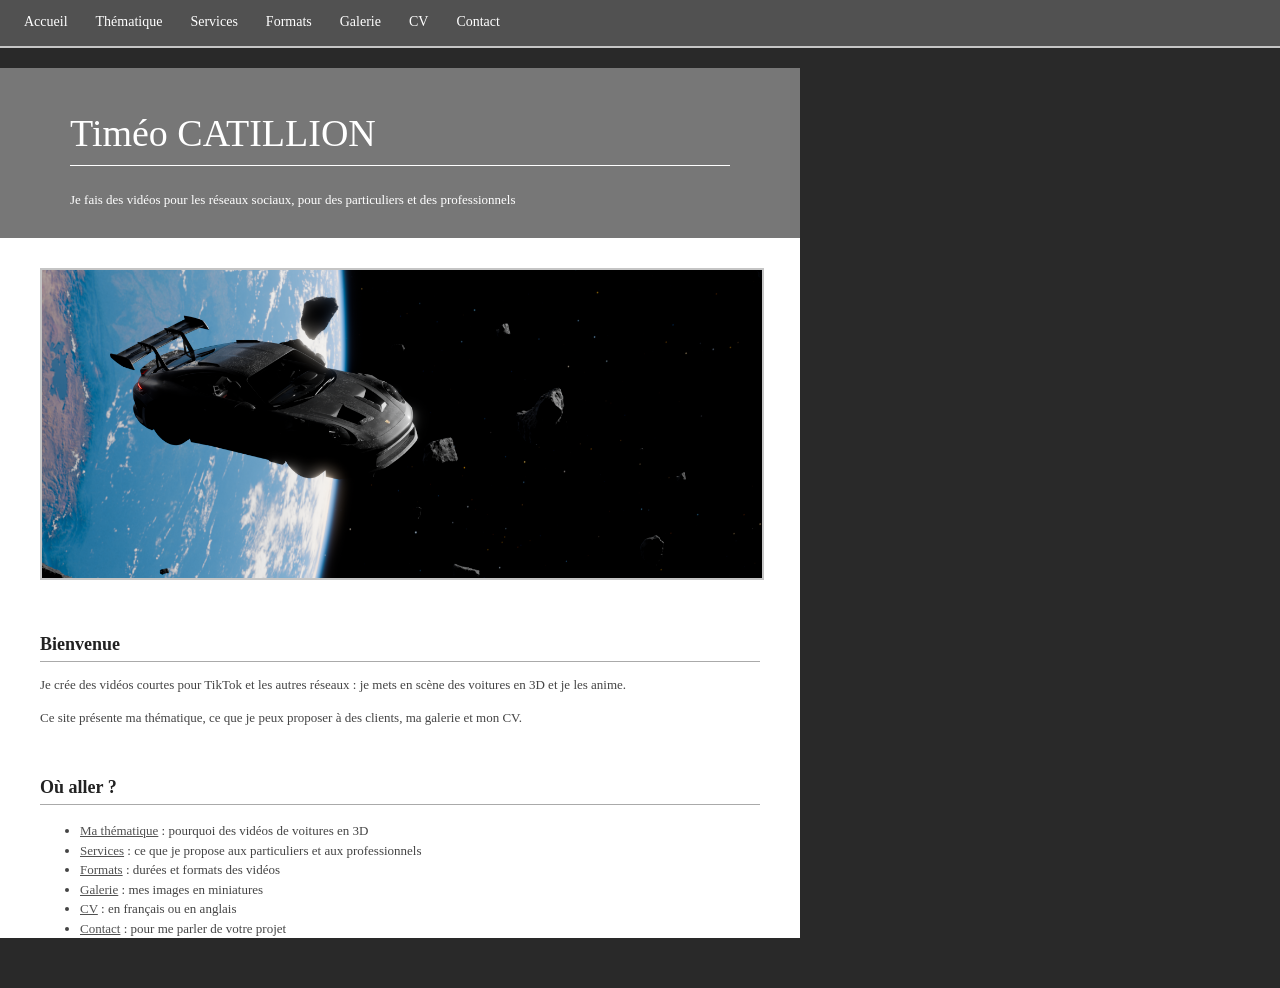
<file: index.html>
<!DOCTYPE html>
<!--
    Fichier : index.html
    Page d'accueil du site
-->
<html lang="fr">
<head>
    <meta charset="UTF-8">
    <title>Timéo CATILLION - Vidéos pour les réseaux</title>
    <link rel="stylesheet" href="style.css">
</head>

<body>
    <!-- Menu de navigation -->
    <div id="menu">
        <ul>
            <li><a href="index.html">Accueil</a></li>
            <li><a href="thematique.html">Thématique</a></li>
            <li><a href="services.html">Services</a></li>
            <li><a href="formats.html">Formats</a></li>
            <li><a href="galerie.html">Galerie</a></li>
            <li><a href="CV_FR.html">CV</a></li>
            <li><a href="contact.html">Contact</a></li>
        </ul>
    </div>

    <div id="page">
        <div id="entete">
            <h1>Timéo CATILLION</h1>
            <p>Je fais des vidéos pour les réseaux sociaux, pour des particuliers et des professionnels</p>
        </div>

        <div class="contenu">
            <img class="accueil-image" src="images/espace-large.png" alt="Une Porsche noire flotte dans l'espace devant la Terre, entourée d'astéroïdes">
        </div>

        <div class="contenu">
            <h2>Bienvenue</h2>
            <p>Je crée des vidéos courtes pour TikTok et les autres réseaux : je mets en scène des voitures en 3D et je les anime.</p>
            <p>Ce site présente ma thématique, ce que je peux proposer à des clients, ma galerie et mon CV.</p>
        </div>

        <div class="contenu">
            <h2>Où aller ?</h2>
            <ul>
                <li><a href="thematique.html">Ma thématique</a> : pourquoi des vidéos de voitures en 3D</li>
                <li><a href="services.html">Services</a> : ce que je propose aux particuliers et aux professionnels</li>
                <li><a href="formats.html">Formats</a> : durées et formats des vidéos</li>
                <li><a href="galerie.html">Galerie</a> : mes images en miniatures</li>
                <li><a href="CV_FR.html">CV</a> : en français ou en anglais</li>
                <li><a href="contact.html">Contact</a> : pour me parler de votre projet</li>
            </ul>
        </div>
    </div>
</body>
</html>
</file>
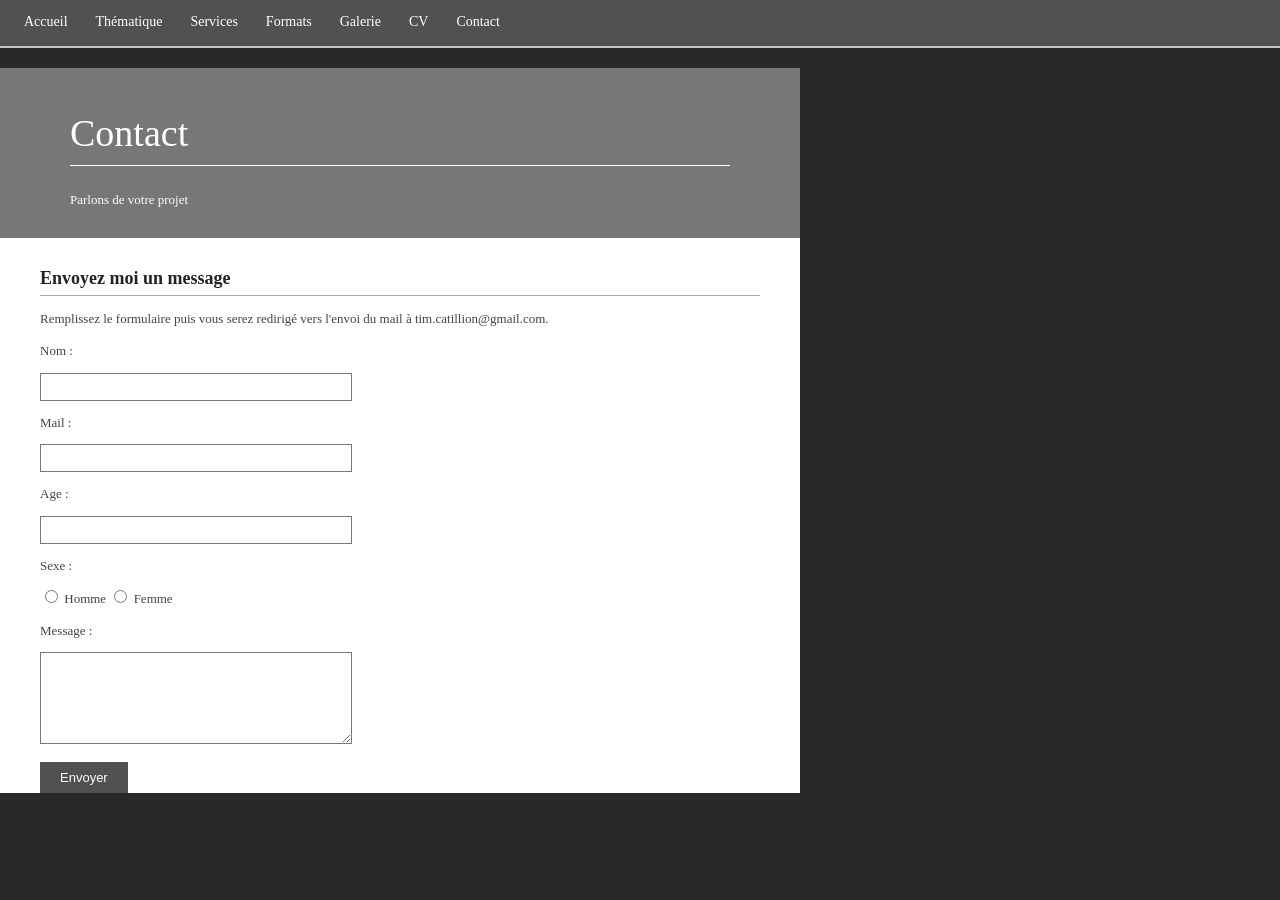
<file: contact.html>
<!DOCTYPE html>
<!--
    Fichier : contact.html
    Formulaire de contact qui ouvre le logiciel de messagerie
-->
<html lang="fr">
<head>
    <meta charset="UTF-8">
    <title>Contact - Timéo CATILLION</title>
    <link rel="stylesheet" href="style.css">
</head>

<body>
    <!-- Menu de navigation -->
    <div id="menu">
        <ul>
            <li><a href="index.html">Accueil</a></li>
            <li><a href="thematique.html">Thématique</a></li>
            <li><a href="services.html">Services</a></li>
            <li><a href="formats.html">Formats</a></li>
            <li><a href="galerie.html">Galerie</a></li>
            <li><a href="CV_FR.html">CV</a></li>
            <li><a href="contact.html">Contact</a></li>
        </ul>
    </div>

    <div id="page">
        <div id="entete">
            <h1>Contact</h1>
            <p>Parlons de votre projet</p>
        </div>

        <div class="contenu">
            <h2>Envoyez moi un message</h2>
            <p>Remplissez le formulaire puis vous serez redirigé vers l'envoi du mail à tim.catillion@gmail.com.</p>

            <!-- Le formulaire qui envoie un mail grâce à mailto -->
            <form action="mailto:tim.catillion@gmail.com" method="post" enctype="text/plain">
                <p>
                    <label for="nom">Nom :</label>
                </p>
                <p>
                    <input type="text" id="nom" name="Nom">
                </p>
                <p>
                    <label for="mail">Mail :</label>
                </p>
                <p>
                    <input type="text" id="mail" name="Mail">
                </p>
                <p>
                    <label for="age">Age :</label>
                </p>
                <p>
                    <input type="number" id="age" name="Age">
                </p>
                <p>Sexe :</p>
                <p>
                    <input type="radio" id="homme" name="Sexe" value="Homme">
                    <label for="homme">Homme</label>
                    <input type="radio" id="femme" name="Sexe" value="Femme">
                    <label for="femme">Femme</label>
                </p>
                <p>
                    <label for="message">Message :</label>
                </p>
                <p>
                    <textarea id="message" name="Message" rows="5"></textarea>
                </p>
                <p>
                    <button type="submit">Envoyer</button>
                </p>
            </form>
        </div>
    </div>
</body>
</html>
</file>
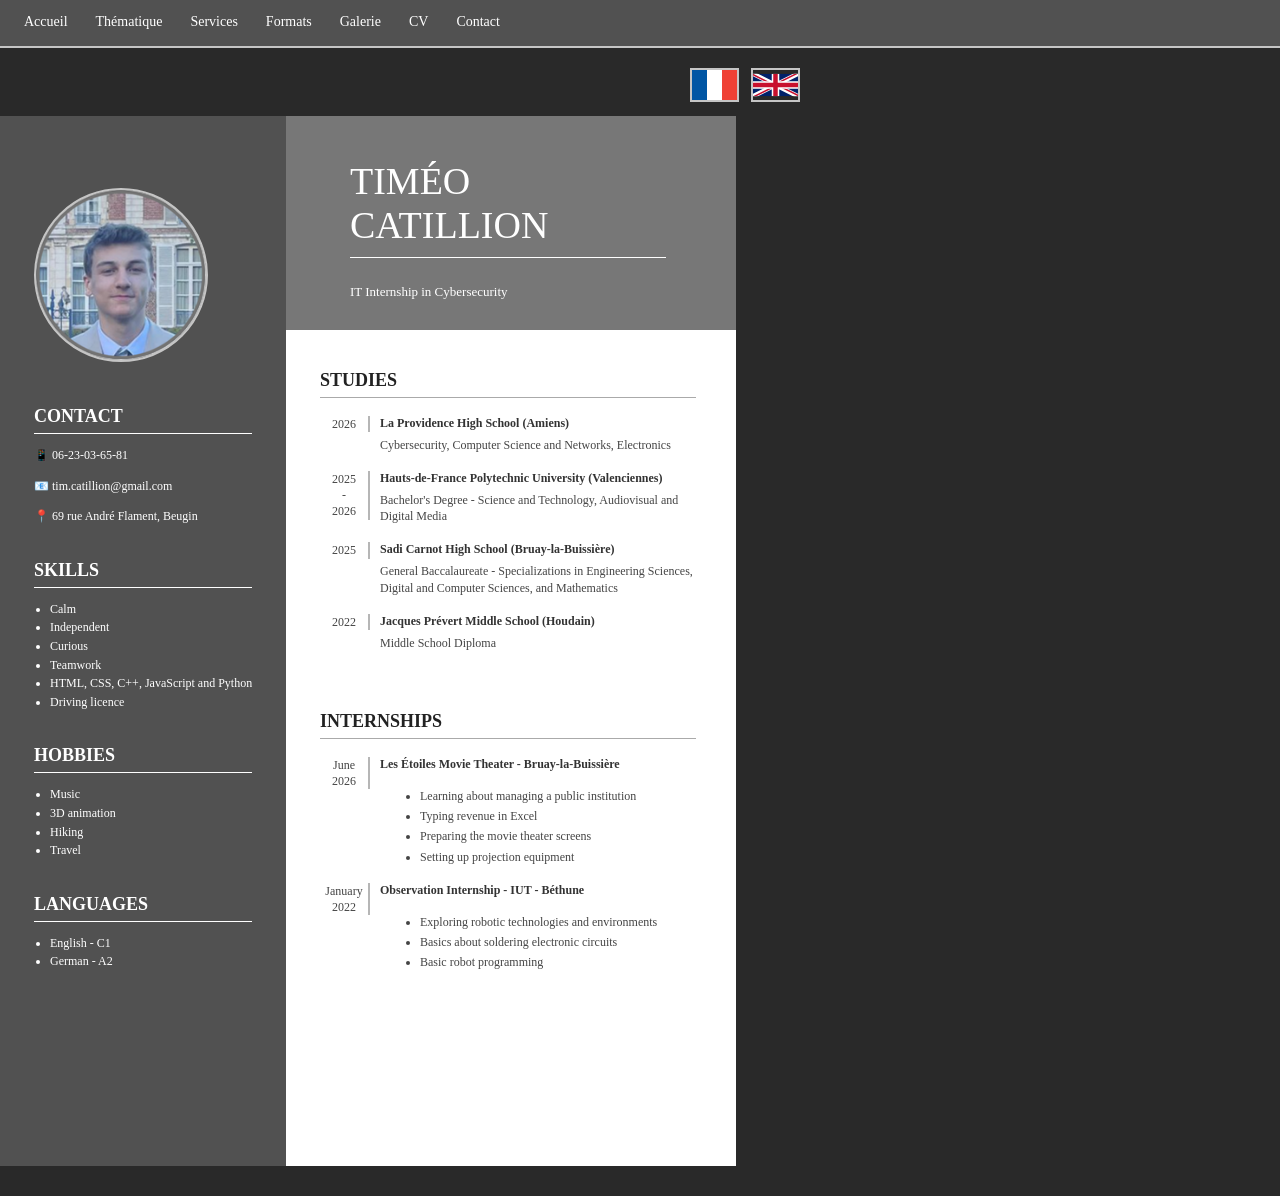
<file: CV_EN.html>
<!DOCTYPE html>
<!--
    Fichier : CV_EN.html
    CV en version anglaise
-->
<html lang="en">
<head>
    <meta charset="UTF-8">
    <title>Timéo CATILLION - IT Internship Resume</title>
    <link rel="stylesheet" href="style.css">
</head>

<body>
    <!-- Menu de navigation -->
    <div id="menu">
        <ul>
            <li><a href="index.html">Accueil</a></li>
            <li><a href="thematique.html">Thématique</a></li>
            <li><a href="services.html">Services</a></li>
            <li><a href="formats.html">Formats</a></li>
            <li><a href="galerie.html">Galerie</a></li>
            <li><a href="CV_FR.html">CV</a></li>
            <li><a href="contact.html">Contact</a></li>
        </ul>
    </div>

    <!-- Drapeaux pour changer la langue du CV -->
    <div id="langues">
        <a href="CV_FR.html"><img src="images/drapeau-fr.svg" alt="French flag: resume in French"></a>
        <a href="CV_EN.html"><img src="images/drapeau-en.svg" alt="British flag: resume in English"></a>
    </div>

    <div id="resume">
        <!-- Colonne de gauche -->
        <div id="resume-left">
            <img id="profile-picture" src="images/ProfilePicture.png" alt="Portrait of Timéo CATILLION">
            <div class="sidebar">
                <h2>CONTACT</h2>
                <p><span>📱</span> 06-23-03-65-81</p>
                <p><span>📧</span> tim.catillion@gmail.com</p>
                <p><span>📍</span> 69 rue André Flament, Beugin</p>
            </div>
            <div class="sidebar">
                <h2>SKILLS</h2>
                <ul>
                    <li>Calm</li>
                    <li>Independent</li>
                    <li>Curious</li>
                    <li>Teamwork</li>
                    <li>HTML, CSS, C++, JavaScript and Python</li>
                    <li>Driving licence</li>
                </ul>
            </div>
            <div class="sidebar">
                <h2>HOBBIES</h2>
                <ul>
                    <li>Music</li>
                    <li>3D animation</li>
                    <li>Hiking</li>
                    <li>Travel</li>
                </ul>
            </div>
            <div class="sidebar">
                <h2>LANGUAGES</h2>
                <ul>
                    <li>English - C1</li>
                    <li>German - A2</li>
                </ul>
            </div>
        </div>

        <!-- Colonne de droite -->
        <div id="resume-right">
            <div id="header">
                <h1><span>TIMÉO</span><span>CATILLION</span></h1>
                <h2>IT Internship in Cybersecurity</h2>
            </div>
            <div class="content">
                <h2>STUDIES</h2>
                <div class="entry1">
                    <p class="entry2">2026</p>
                    <div class="entry3">
                        <h3>La Providence High School (Amiens)</h3>
                        <p>Cybersecurity, Computer Science and Networks, Electronics</p>
                    </div>
                </div>
                <div class="entry1">
                    <p class="entry2"><span>2025</span><span>-</span><span>2026</span></p>
                    <div class="entry3">
                        <h3>Hauts-de-France Polytechnic University (Valenciennes)</h3>
                        <p>Bachelor's Degree - Science and Technology, Audiovisual and Digital Media</p>
                    </div>
                </div>
                <div class="entry1">
                    <p class="entry2">2025</p>
                    <div class="entry3">
                        <h3>Sadi Carnot High School (Bruay-la-Buissière)</h3>
                        <p>General Baccalaureate - Specializations in Engineering Sciences, Digital and Computer Sciences, and Mathematics</p>
                    </div>
                </div>
                <div class="entry1">
                    <p class="entry2">2022</p>
                    <div class="entry3">
                        <h3>Jacques Prévert Middle School (Houdain)</h3>
                        <p>Middle School Diploma</p>
                    </div>
                </div>
            </div>
            <div class="content">
                <h2>INTERNSHIPS</h2>
                <div class="entry1">
                    <p class="entry2"><span>June</span><span>2026</span></p>
                    <div class="entry3">
                        <h3>Les Étoiles Movie Theater - Bruay-la-Buissière</h3>
                        <ul>
                            <li>Learning about managing a public institution</li>
                            <li>Typing revenue in Excel</li>
                            <li>Preparing the movie theater screens</li>
                            <li>Setting up projection equipment</li>
                        </ul>
                    </div>
                </div>
                <div class="entry1">
                    <p class="entry2"><span>January</span><span>2022</span></p>
                    <div class="entry3">
                        <h3>Observation Internship - IUT - Béthune</h3>
                        <ul>
                            <li>Exploring robotic technologies and environments</li>
                            <li>Basics about soldering electronic circuits</li>
                            <li>Basic robot programming</li>
                        </ul>
                    </div>
                </div>
            </div>
        </div>
    </div>
</body>
</html>
</file>
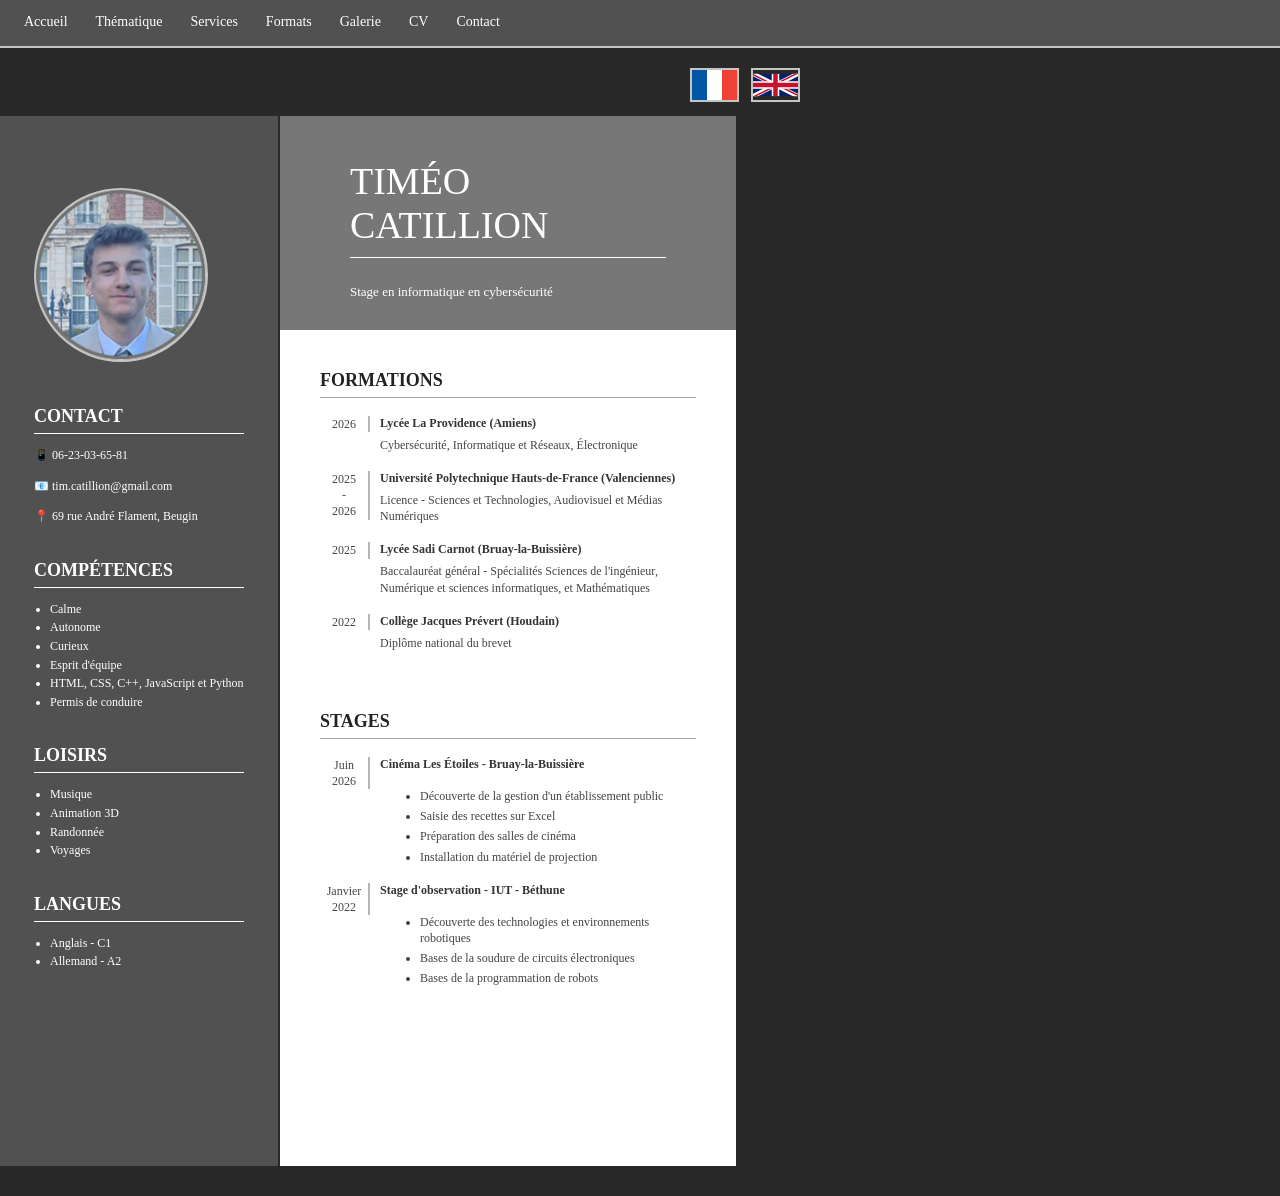
<file: CV_FR.html>
<!DOCTYPE html>
<!--
    Fichier : CV_FR.html
    CV en version française
-->
<html lang="fr">
<head>
    <meta charset="UTF-8">
    <title>Timéo CATILLION - CV Stage en informatique</title>
    <link rel="stylesheet" href="style.css">
</head>

<body>
    <!-- Menu de navigation -->
    <div id="menu">
        <ul>
            <li><a href="index.html">Accueil</a></li>
            <li><a href="thematique.html">Thématique</a></li>
            <li><a href="services.html">Services</a></li>
            <li><a href="formats.html">Formats</a></li>
            <li><a href="galerie.html">Galerie</a></li>
            <li><a href="CV_FR.html">CV</a></li>
            <li><a href="contact.html">Contact</a></li>
        </ul>
    </div>

    <!-- Drapeaux pour changer la langue du CV -->
    <div id="langues">
        <a href="CV_FR.html"><img src="images/drapeau-fr.svg" alt="Drapeau français : CV en français"></a>
        <a href="CV_EN.html"><img src="images/drapeau-en.svg" alt="Drapeau anglais : CV en anglais"></a>
    </div>

    <div id="resume">
        <!-- Colonne de gauche -->
        <div id="resume-left">
            <img id="profile-picture" src="images/ProfilePicture.png" alt="Portrait de Timéo CATILLION">
            <div class="sidebar">
                <h2>CONTACT</h2>
                <p><span>📱</span> 06-23-03-65-81</p>
                <p><span>📧</span> tim.catillion@gmail.com</p>
                <p><span>📍</span> 69 rue André Flament, Beugin</p>
            </div>
            <div class="sidebar">
                <h2>COMPÉTENCES</h2>
                <ul>
                    <li>Calme</li>
                    <li>Autonome</li>
                    <li>Curieux</li>
                    <li>Esprit d'équipe</li>
                    <li>HTML, CSS, C++, JavaScript et Python</li>
                    <li>Permis de conduire</li>
                </ul>
            </div>
            <div class="sidebar">
                <h2>LOISIRS</h2>
                <ul>
                    <li>Musique</li>
                    <li>Animation 3D</li>
                    <li>Randonnée</li>
                    <li>Voyages</li>
                </ul>
            </div>
            <div class="sidebar">
                <h2>LANGUES</h2>
                <ul>
                    <li>Anglais - C1</li>
                    <li>Allemand - A2</li>
                </ul>
            </div>
        </div>

        <!-- Colonne de droite -->
        <div id="resume-right">
            <div id="header">
                <h1><span>TIMÉO</span><span>CATILLION</span></h1>
                <h2>Stage en informatique en cybersécurité</h2>
            </div>
            <div class="content">
                <h2>FORMATIONS</h2>
                <div class="entry1">
                    <p class="entry2">2026</p>
                    <div class="entry3">
                        <h3>Lycée La Providence (Amiens)</h3>
                        <p>Cybersécurité, Informatique et Réseaux, Électronique</p>
                    </div>
                </div>
                <div class="entry1">
                    <p class="entry2"><span>2025</span><span>-</span><span>2026</span></p>
                    <div class="entry3">
                        <h3>Université Polytechnique Hauts-de-France (Valenciennes)</h3>
                        <p>Licence - Sciences et Technologies, Audiovisuel et Médias Numériques</p>
                    </div>
                </div>
                <div class="entry1">
                    <p class="entry2">2025</p>
                    <div class="entry3">
                        <h3>Lycée Sadi Carnot (Bruay-la-Buissière)</h3>
                        <p>Baccalauréat général - Spécialités Sciences de l'ingénieur, Numérique et sciences informatiques, et Mathématiques</p>
                    </div>
                </div>
                <div class="entry1">
                    <p class="entry2">2022</p>
                    <div class="entry3">
                        <h3>Collège Jacques Prévert (Houdain)</h3>
                        <p>Diplôme national du brevet</p>
                    </div>
                </div>
            </div>
            <div class="content">
                <h2>STAGES</h2>
                <div class="entry1">
                    <p class="entry2"><span>Juin</span><span>2026</span></p>
                    <div class="entry3">
                        <h3>Cinéma Les Étoiles - Bruay-la-Buissière</h3>
                        <ul>
                            <li>Découverte de la gestion d'un établissement public</li>
                            <li>Saisie des recettes sur Excel</li>
                            <li>Préparation des salles de cinéma</li>
                            <li>Installation du matériel de projection</li>
                        </ul>
                    </div>
                </div>
                <div class="entry1">
                    <p class="entry2"><span>Janvier</span><span>2022</span></p>
                    <div class="entry3">
                        <h3>Stage d'observation - IUT - Béthune</h3>
                        <ul>
                            <li>Découverte des technologies et environnements robotiques</li>
                            <li>Bases de la soudure de circuits électroniques</li>
                            <li>Bases de la programmation de robots</li>
                        </ul>
                    </div>
                </div>
            </div>
        </div>
    </div>
</body>
</html>
</file>
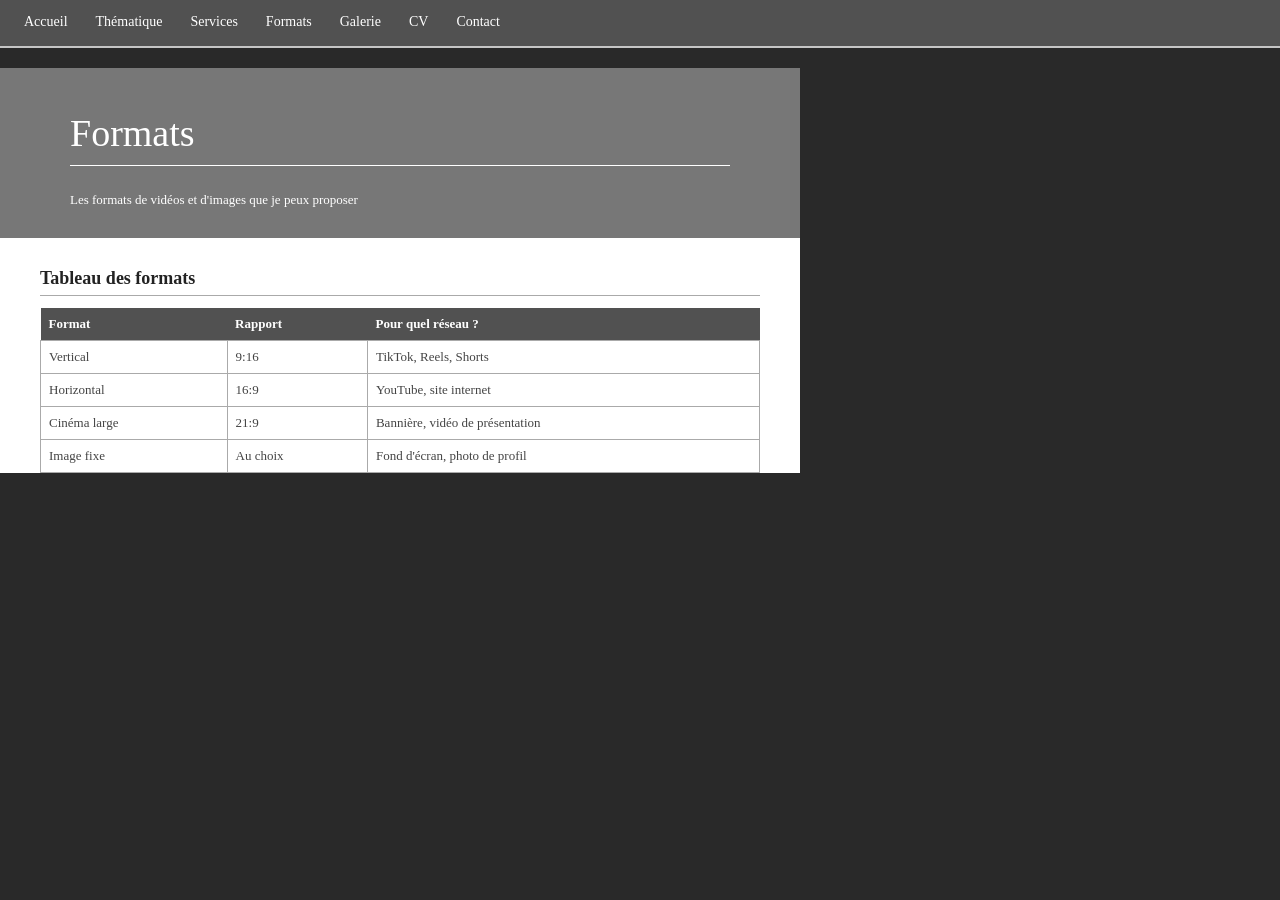
<file: formats.html>
<!DOCTYPE html>
<!--
    Fichier : formats.html
    Tableau des formats de vidéos
-->
<html lang="fr">
<head>
    <meta charset="UTF-8">
    <title>Formats - Timéo CATILLION</title>
    <link rel="stylesheet" href="style.css">
</head>

<body>
    <!-- Menu de navigation -->
    <div id="menu">
        <ul>
            <li><a href="index.html">Accueil</a></li>
            <li><a href="thematique.html">Thématique</a></li>
            <li><a href="services.html">Services</a></li>
            <li><a href="formats.html">Formats</a></li>
            <li><a href="galerie.html">Galerie</a></li>
            <li><a href="CV_FR.html">CV</a></li>
            <li><a href="contact.html">Contact</a></li>
        </ul>
    </div>

    <div id="page">
        <div id="entete">
            <h1>Formats</h1>
            <p>Les formats de vidéos et d'images que je peux proposer</p>
        </div>

        <div class="contenu">
            <h2>Tableau des formats</h2>
            <table>
                <tr>
                    <th>Format</th>
                    <th>Rapport</th>
                    <th>Pour quel réseau ?</th>
                </tr>
                <tr>
                    <td>Vertical</td>
                    <td>9:16</td>
                    <td>TikTok, Reels, Shorts</td>
                </tr>
                <tr>
                    <td>Horizontal</td>
                    <td>16:9</td>
                    <td>YouTube, site internet</td>
                </tr>
                <tr>
                    <td>Cinéma large</td>
                    <td>21:9</td>
                    <td>Bannière, vidéo de présentation</td>
                </tr>
                <tr>
                    <td>Image fixe</td>
                    <td>Au choix</td>
                    <td>Fond d'écran, photo de profil</td>
                </tr>
            </table>
        </div>
    </div>
</body>
</html>
</file>
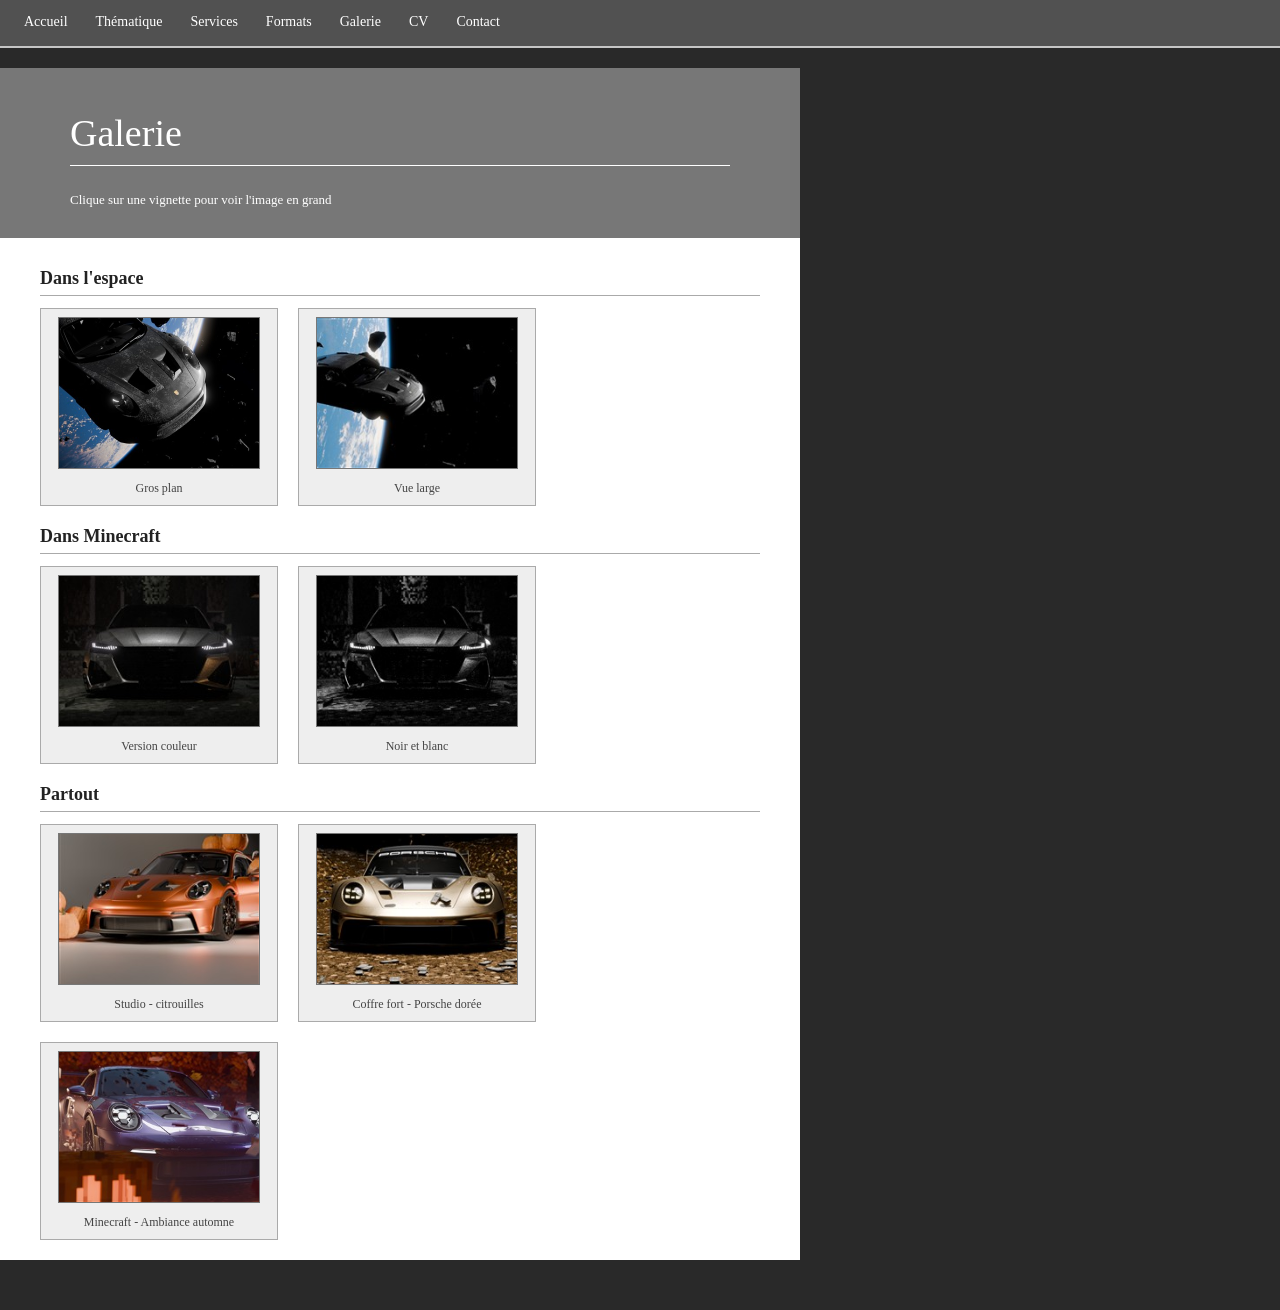
<file: galerie.html>
<!DOCTYPE html>
<!--
    Fichier : galerie.html
    Galerie d'images sous forme de vignettes (chaque vignette ouvre l'image en grand)
-->
<html lang="fr">
<head>
    <meta charset="UTF-8">
    <title>Galerie - Timéo CATILLION</title>
    <link rel="stylesheet" href="style.css">
</head>

<body>
    <!-- Menu de navigation -->
    <div id="menu">
        <ul>
            <li><a href="index.html">Accueil</a></li>
            <li><a href="thematique.html">Thématique</a></li>
            <li><a href="services.html">Services</a></li>
            <li><a href="formats.html">Formats</a></li>
            <li><a href="galerie.html">Galerie</a></li>
            <li><a href="CV_FR.html">CV</a></li>
            <li><a href="contact.html">Contact</a></li>
        </ul>
    </div>

    <div id="page">
        <div id="entete">
            <h1>Galerie</h1>
            <p>Clique sur une vignette pour voir l'image en grand</p>
        </div>

        <div class="contenu">
            <h2>Dans l'espace</h2>
            <div class="vignette">
                <a href="images/espace-gros-plan.png"><img src="images/mini-espace-gros-plan.jpg" alt="Gros plan d'une Porsche dans l'espace"></a>
                <p>Gros plan</p>
            </div>
            <div class="vignette">
                <a href="images/espace-large.png"><img src="images/mini-espace-large.jpg" alt="Large plan d'une Porsche dans l'espace"></a>
                <p>Vue large</p>
            </div>

            <div class="fin-galerie"></div>
            <h2>Dans Minecraft</h2>
            <div class="vignette">
                <a href="images/audi-nuit.png"><img src="images/mini-audi-nuit.jpg" alt="Audi RS6 de face dans Minecraft"></a>
                <p>Version couleur</p>
            </div>
            <div class="vignette">
                <a href="images/audi-nuit-noir-blanc.jpg"><img src="images/mini-audi-nuit-noir-blanc.jpg" alt="La même Audi en noir et blanc et retouchée"></a>
                <p>Noir et blanc</p>
            </div>

            <div class="fin-galerie"></div>
            <h2>Partout</h2>
            <div class="vignette">
                <a href="images/porsche-citrouilles.png"><img src="images/mini-porsche-citrouilles.jpg" alt="Porsche orange dans un studio, entourée de citrouilles"></a>
                <p>Studio - citrouilles</p>
            </div>
            <div class="vignette">
                <a href="images/porsche-or.png"><img src="images/mini-porsche-or.jpg" alt="Porsche dorée dans un coffre fort"></a>
                <p>Coffre fort - Porsche dorée</p>
            </div>
            <div class="vignette">
                <a href="images/porsche-automne.png"><img src="images/mini-porsche-automne.jpg" alt="Porsche dans une forêt d'automne dans Minecraft"></a>
                <p>Minecraft - Ambiance automne</p>
            </div>
            <div class="fin-galerie"></div>
        </div>
    </div>
</body>
</html>
</file>
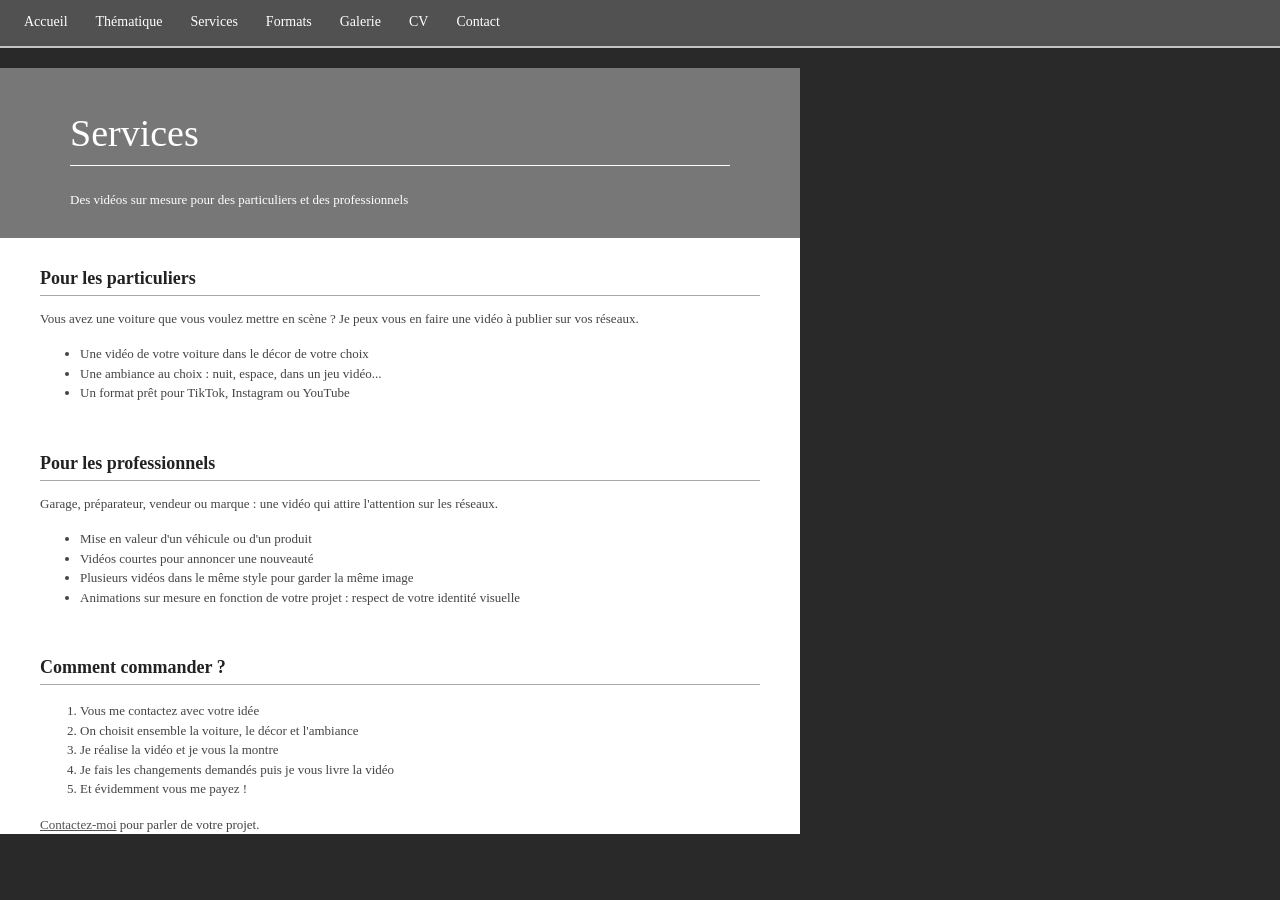
<file: services.html>
<!DOCTYPE html>
<!--
    Fichier : services.html
    Ce que je propose aux particuliers et aux professionnels
-->
<html lang="fr">
<head>
    <meta charset="UTF-8">
    <title>Services - Timéo CATILLION</title>
    <link rel="stylesheet" href="style.css">
</head>

<body>
    <!-- Menu de navigation -->
    <div id="menu">
        <ul>
            <li><a href="index.html">Accueil</a></li>
            <li><a href="thematique.html">Thématique</a></li>
            <li><a href="services.html">Services</a></li>
            <li><a href="formats.html">Formats</a></li>
            <li><a href="galerie.html">Galerie</a></li>
            <li><a href="CV_FR.html">CV</a></li>
            <li><a href="contact.html">Contact</a></li>
        </ul>
    </div>

    <div id="page">
        <div id="entete">
            <h1>Services</h1>
            <p>Des vidéos sur mesure pour des particuliers et des professionnels</p>
        </div>

        <div class="contenu">
            <h2>Pour les particuliers</h2>
            <p>Vous avez une voiture que vous voulez mettre en scène ? Je peux vous en faire une vidéo à publier sur vos réseaux.</p>
            <ul>
                <li>Une vidéo de votre voiture dans le décor de votre choix</li>
                <li>Une ambiance au choix : nuit, espace, dans un jeu vidéo...</li>
                <li>Un format prêt pour TikTok, Instagram ou YouTube</li>
            </ul>
        </div>

        <div class="contenu">
            <h2>Pour les professionnels</h2>
            <p>Garage, préparateur, vendeur ou marque : une vidéo qui attire l'attention sur les réseaux.</p>
            <ul>
                <li>Mise en valeur d'un véhicule ou d'un produit</li>
                <li>Vidéos courtes pour annoncer une nouveauté</li>
                <li>Plusieurs vidéos dans le même style pour garder la même image</li>
                <li>Animations sur mesure en fonction de votre projet : respect de votre identité visuelle</li>
            </ul>
        </div>

        <div class="contenu">
            <h2>Comment commander ?</h2>
            <ol>
                <li>Vous me contactez avec votre idée</li>
                <li>On choisit ensemble la voiture, le décor et l'ambiance</li>
                <li>Je réalise la vidéo et je vous la montre</li>
                <li>Je fais les changements demandés puis je vous livre la vidéo</li>
                <li>Et évidemment vous me payez !</li>
            </ol>
            <p><a href="contact.html">Contactez-moi</a> pour parler de votre projet.</p>
        </div>
    </div>
</body>
</html>
</file>
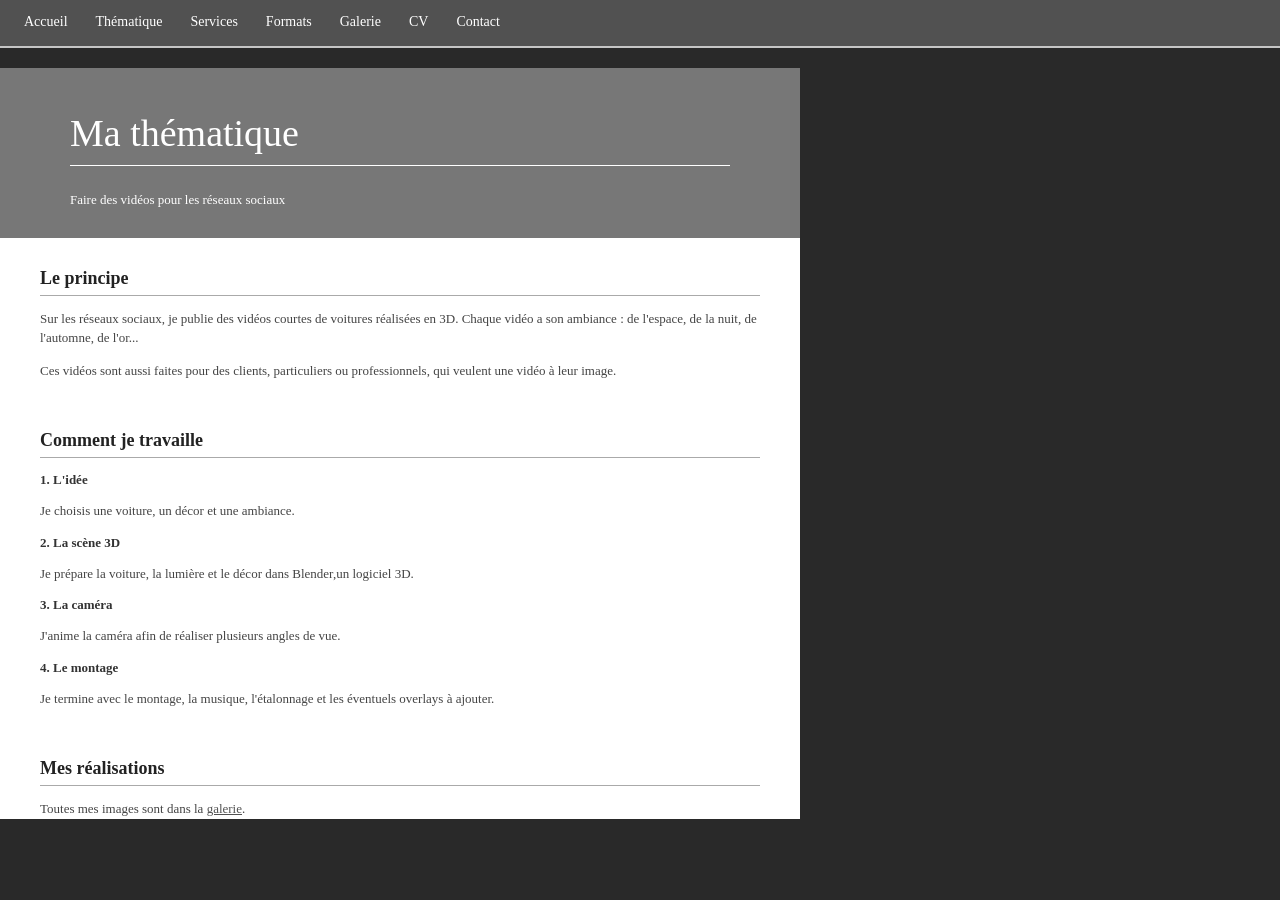
<file: thematique.html>
<!DOCTYPE html>
<!--
    Fichier : thematique.html
    Présentation de la thématique du site
-->
<html lang="fr">
<head>
    <meta charset="UTF-8">
    <title>Ma thématique - Timéo CATILLION</title>
    <link rel="stylesheet" href="style.css">
</head>

<body>
    <!-- Menu de navigation -->
    <div id="menu">
        <ul>
            <li><a href="index.html">Accueil</a></li>
            <li><a href="thematique.html">Thématique</a></li>
            <li><a href="services.html">Services</a></li>
            <li><a href="formats.html">Formats</a></li>
            <li><a href="galerie.html">Galerie</a></li>
            <li><a href="CV_FR.html">CV</a></li>
            <li><a href="contact.html">Contact</a></li>
        </ul>
    </div>

    <div id="page">
        <div id="entete">
            <h1>Ma thématique</h1>
            <p>Faire des vidéos pour les réseaux sociaux</p>
        </div>

        <div class="contenu">
            <h2>Le principe</h2>
            <p>Sur les réseaux sociaux, je publie des vidéos courtes de voitures réalisées en 3D. Chaque vidéo a son ambiance : de l'espace, de la nuit, de l'automne, de l'or...</p>
            <p>Ces vidéos sont aussi faites pour des clients, particuliers ou professionnels, qui veulent une vidéo à leur image.</p>
        </div>

        <div class="contenu">
            <h2>Comment je travaille</h2>
            <h3>1. L'idée</h3>
            <p>Je choisis une voiture, un décor et une ambiance.</p>
            <h3>2. La scène 3D</h3>
            <p>Je prépare la voiture, la lumière et le décor dans Blender,un logiciel 3D.</p>
            <h3>3. La caméra</h3>
            <p>J'anime la caméra afin de réaliser plusieurs angles de vue.</p>
            <h3>4. Le montage</h3>
            <p>Je termine avec le montage, la musique, l'étalonnage et les éventuels overlays à ajouter.</p>
        </div>

        <div class="contenu">
            <h2>Mes réalisations</h2>
            <p>Toutes mes images sont dans la <a href="galerie.html">galerie</a>.</p>
        </div>
    </div>
</body>
</html>
</file>
<file: style.css>
/*
    Fichier   : style.css
    Feuille de style commune à toutes les pages
*/

body {
    background: #292929;
    color: #303030;
    font-family: "Trebuchet MS";
    margin: 0;
    padding: 0 0 30px;
}

/* Menu */
#menu {
    width: 100%;
    height: 46px;
    margin: 0 0 20px;
    background: #515151;
    border-bottom: 2px solid #c5c5c5;
}

#menu ul {
    margin: 0;
    padding: 0 0 0 10px;
    list-style: none;
}

#menu li {
    float: left;
}

#menu a {
    display: block;
    padding: 14px 14px;
    color: #ffffff;
    font-size: 14px;
    text-decoration: none;
}

#menu a:hover {
    background: #777777;
}

/* page */
#page {
    width: 800px;
    background: #ffffff;
}

#entete {
    padding: 18px 70px 30px;
    background: #777777;
    color: #ffffff;
}

#entete h1 {
    padding-bottom: 10px;
    border-bottom: 1px solid #ffffff;
    color: #ffffff;
    font-family: "Times New Roman";
    font-size: 38px;
    font-weight: normal;
}

#entete p {
    margin: 7px 0 0;
    color: #ffffff;
    font-size: 13px;
}

.contenu {
    padding: 30px 40px 0;
    margin: 0 0 20px;
}

.contenu h2 {
    margin: 0 0 12px;
    padding-bottom: 6px;
    border-bottom: 1px solid #aaaaaa;
    color: #222222;
    font-family: Georgia, "Times New Roman", serif;
    font-size: 18px;
    font-weight: bold;
}

.contenu h3 {
    margin: 14px 0 6px;
    color: #333333;
    font-size: 13px;
}

.contenu p,
.contenu li {
    color: #444444;
    font-size: 13px;
    line-height: 1.5;
}

.contenu a {
    color: #515151;
}

/* Images des pages */
.contenu img {
    max-width: 100%;
    border: 2px solid #c5c5c5;
}

/* Galerie : vignettes */
.vignette {
    float: left;
    width: 220px;
    margin: 0 20px 20px 0;
    padding: 8px;
    background: #eeeeee;
    border: 1px solid #aaaaaa;
    text-align: center;
}

.vignette img {
    width: 200px;
    height: 150px;
    object-fit: cover;
    border: 1px solid #777777;
}

.vignette p {
    margin: 6px 0 0;
    font-size: 12px;
}

.fin-galerie {
    clear: both;
}

/* Tableau */
table {
    width: 100%;
    border-collapse: collapse;
}

th {
    padding: 8px;
    background: #515151;
    color: #ffffff;
    font-size: 13px;
    text-align: left;
}

td {
    padding: 8px;
    border: 1px solid #aaaaaa;
    color: #444444;
    font-size: 13px;
}

/* Formulaire de contact */
form p {
    margin: 0 0 12px;
}

input[type="text"], input[type="email"], input[type="number"], textarea {
    width: 300px;
    padding: 5px;
    border: 1px solid #777777;
    font-family: "Trebuchet MS";
}

button {
    padding: 8px 20px;
    background: #515151;
    border: 0;
    color: #ffffff;
    font-size: 13px;
}

/* Drapeaux */
#langues {
    width: 800px;
    margin: 0 0 10px;
    text-align: right;
}

#langues img {
    width: 45px;
    height: 30px;
    margin-left: 8px;
    border: 2px solid #c5c5c5;
}

/* Page d'accueil */
.accueil-image {
    width: 100%;
    border: 0;
}

.deux-colonnes {
    float: left;
    width: 48%;
    margin-right: 2%;
}

.deux-colonnes h3 {
    margin-top: 0;
}

/* CV */
#resume {
    position: relative;
    width: 800px;
    height: 1050px;
}

#resume-left {
    position: absolute;
    top: 0;
    bottom: 0;
    padding: 0 34px;
    background: #515151;
    color: #ffffff;
}

#profile-picture {
    position: relative;
    width: 170px;
    margin: 72px 0 40px;
    border: 2px solid #c5c5c5;
    border-radius: 50%;
}

.sidebar {
    margin: 0 0 34px;
}

.sidebar h2, .content h2 {
    margin: 0 0 12px;
    font-family: Georgia, "Times New Roman", serif;
    font-size: 18px;
    font-weight: bold;
}

.sidebar h2 {
    padding-bottom: 6px;
    border-bottom: 1px solid #ffffff;
    color: #ffffff;
}

.sidebar p, .sidebar li {
    color: #ffffff;
    font-size: 12px;
    line-height: 1.55;
}

.sidebar ul {
    margin: 0;
    padding-left: 16px;
}

#resume-right {
    margin-left: 35%;
    width: 57%;
    height: 1050px;
    background: #ffffff;
}

#header {
    padding: 18px 70px 30px;
    background: #777777;
    color: #ffffff;
}

#header h1 {
    padding-bottom: 10px;
    border-bottom: 1px solid #ffffff;
    color: #ffffff;
    font-family: "Times New Roman";
    font-size: 38px;
    font-weight: normal;
}

#header h1 span, .entry2 span {
    display: block;
}

#header h2 {
    margin: 7px 0 0;
    color: #ffffff;
    font-size: 13px;
    font-weight: normal;
}

.content {
    padding: 40px 40px 0;
    margin: 0 0 20px;
}

.content h2 {
    padding-bottom: 6px;
    border-bottom: 1px solid #aaaaaa;
    color: #222222;
}

.content p {
    margin: 0 0 7px;
    color: #444444;
    font-size: 12px;
    line-height: 1.35;
}

.entry1 {
    margin: 18px 0 0;
}

.entry2 {
    float: left;
    width: 48px;
    margin: 0;
    border-right: 2px solid #b6b6b6;
    color: #333333;
    font-size: 11px;
    text-align: center;
}

.entry3 h3 {
    margin: 0 0 6px;
    color: #333333;
    font-size: 12px;
}

.entry3 li {
    margin-bottom: 4px;
    color: #444444;
    font-size: 12px;
    line-height: 1.35;
}

.entry3 {
    margin-left: 60px;
}
</file>
